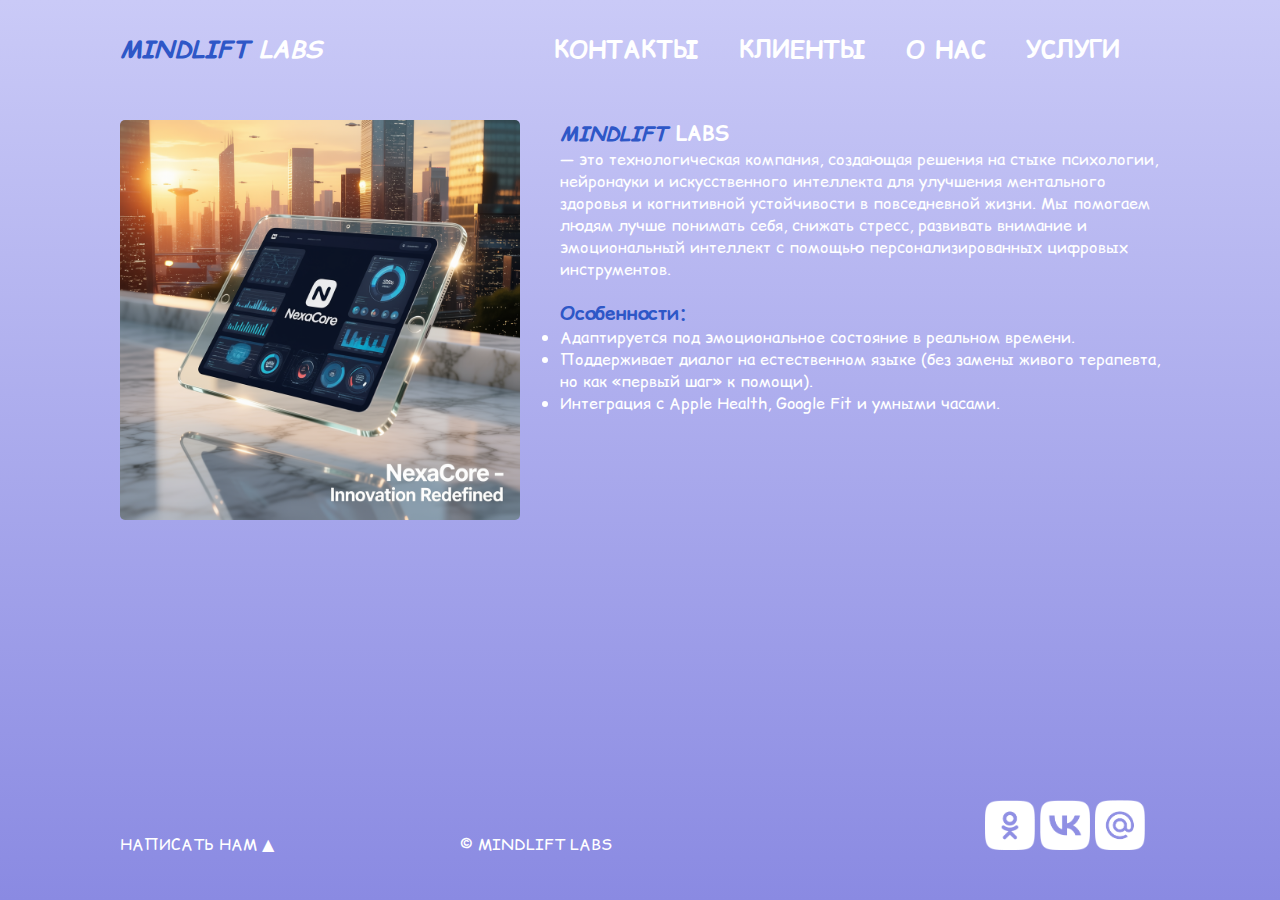
<file: index.html>
<!DOCTYPE html>
<html lang="ru">
<head>
    <link rel="preconnect" href="https://fonts.googleapis.com">
<link rel="preconnect" href="https://fonts.gstatic.com" crossorigin>
<link href="https://fonts.googleapis.com/css2?family=Comic+Relief:wght@400;700&display=swap" rel="stylesheet">
    <link rel="stylesheet" href="css/style.css">
    <meta charset="UTF-8">
    <meta name="viewport" content="width=device-width, initial-scale=1.0">
    <title>Главная</title>
</head>
<body>
    <div id="wrapper">
        <header class="clearfix">
                <a id=logo  href="index.html"> <i><span class="pink">MindLift </span>Labs</i></a>

        
       <div class="mainnav">
        <nav id="mainnav">
            <ul>
                <li ><a href="uslugi.html">Услуги</a></li>
                <li ><a href="onac.html">О нас</a></li>
                <li ><a href="klienti.html">Клиенты</a></li>
                <li ><a href="kontakti.html">Контакты</a></li>
            </ul>
            </nav>
        </div>    
           </header> 
           <main>
           <section class="bibibi">
             
            <img class= "main_img-float" src="img/1761117182.png" alt="картинка">
            <h1><span class="pink"><i>MindLift </i></span>Labs</h1>
            <p>— это технологическая компания, создающая решения на стыке психологии, нейронауки и искусственного интеллекта для улучшения ментального здоровья и когнитивной устойчивости в повседневной жизни. Мы помогаем людям лучше понимать себя, снижать стресс, развивать внимание и эмоциональный интеллект с помощью персонализированных цифровых инструментов.</p>
            <h3 class="osobenosti">Особенности:</h3>
            <ul>
                <li>Адаптируется под эмоциональное состояние в реальном времени. </li>
                <li>Поддерживает диалог на естественном языке (без замены живого терапевта, но как «первый шаг» к помощи). </li>
                <li>Интеграция с Apple Health, Google Fit и умными часами.</li>
            </ul>
        </section>
        </main>
    </div>
<footer>
    <p class="footer__block"><a href="form.html">Написать нам &#9650;</a></p>
    <p class="footer__block">&copy; MindLift Labs</p>
    <div class="footer_icons">
            <a target= "_blank" href="https://ok.ru/"><img class="footer_img" src="img/ok.png" alt=""></a>
            <a target= "_blank" href="https://vk.com/feed"><img class="footer_img" src="img/vk.png" alt="https://m.vk.com/"></a>
            <a target= "_blank" href="https://mail.ru/"><img class="footer_img" src="img/mailru.png" alt=""></a>
    </div>
</footer>
</body>

</html>
</file>
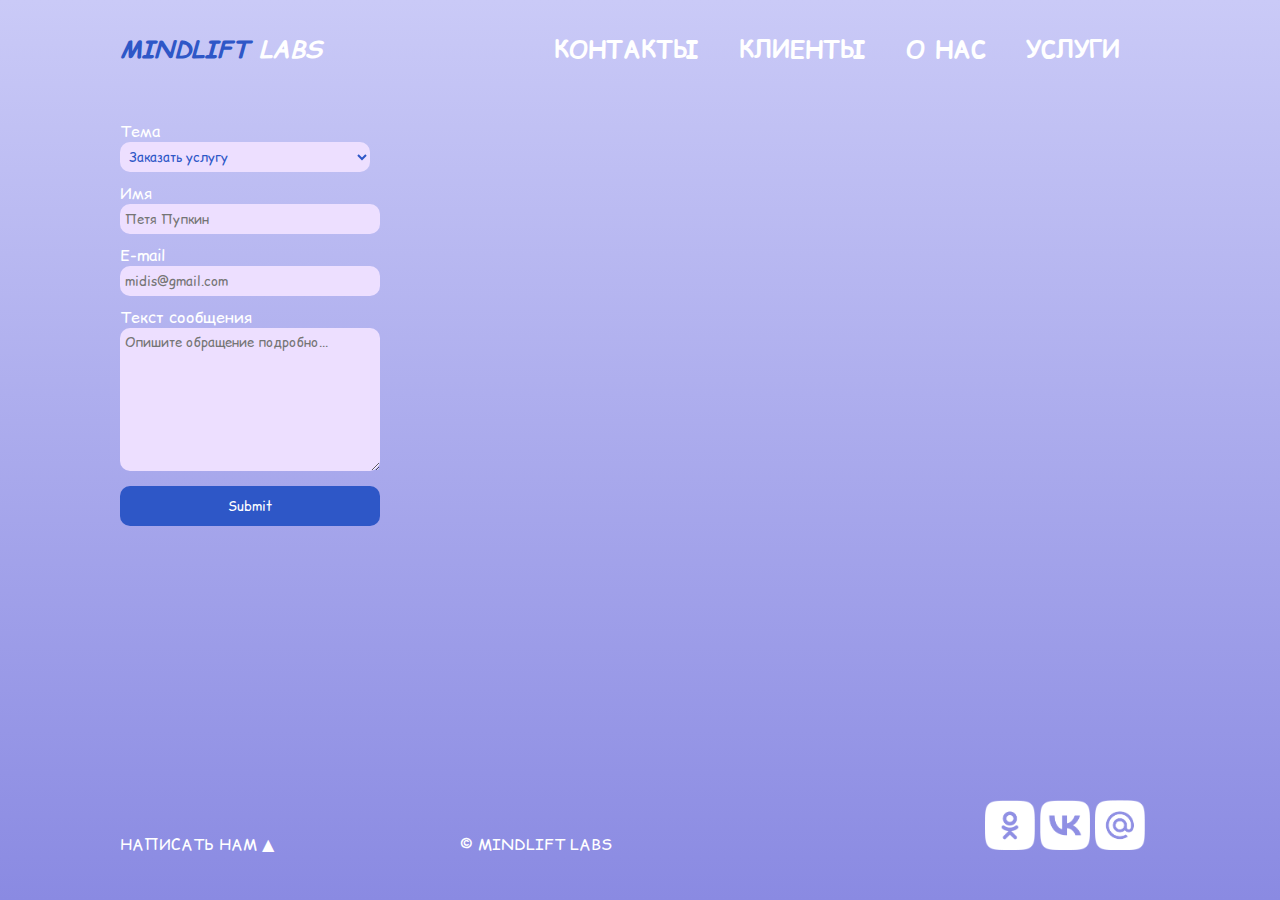
<file: form.html>
<!DOCTYPE html>
<html lang="ru">
<head>
    <link rel="preconnect" href="https://fonts.googleapis.com">
<link rel="preconnect" href="https://fonts.gstatic.com" crossorigin>
<link href="https://fonts.googleapis.com/css2?family=Comic+Relief:wght@400;700&display=swap" rel="stylesheet">
    <link rel="stylesheet" href="css/style.css">
    <meta charset="UTF-8">
    <meta name="viewport" content="width=device-width, initial-scale=1.0">
    <title>Форма</title>
</head>
<body>
    <div id="wrapper">
               <header class="clearfix">
                <a id=logo  href="index.html"><i><span class="pink">MindLift </span>Labs</i></a>

        
       <div class="mainnav">
        <nav id="mainnav">
            <ul>
                <li ><a href="uslugi.html">Услуги</a></li>
                <li ><a href="onac.html">О нас</a></li>
                <li ><a href="klienti.html">Клиенты</a></li>
                <li ><a href="kontakti.html">Контакты</a></li>
            </ul>
            </nav>
        </div>    
           </header>  
           <main>
            <form action="форма" id="contact-form">
              <div class="form_item">
                <label for="name">Тема</label><br>
                <select name="topic" id="topic">
                    <option value="1">Заказать услугу</option>
                    <option value="2">Оставить отзыв/замечание</option>
                    <option value="3">Предложить сотрудничество</option>
                    <option value="4">Другое</option>
                </select>
</div>  
             <div class="form_item"> 
                <label for="name">Имя</label><br> 
            <input required name="name" id="name" type="text" placeholder="Петя Пупкин">
</div>
<div class="form_item"> 
    <label for="E-mail">E-mail</label><br> 
<input required name="E-mail" id="E-mail" type="text" placeholder="midis@gmail.com">
</div>
<div class="form_item"> 
    <label for="textarea">Текст сообщения</label><br>
    <textarea required id="textarea" rows="7" placeholder="Опишите обращение подробно..."></textarea>
</div>
            <div>
            <input type="submit">
            </div>
           </form> 
           </main>
    </div>
<footer>
    <p class="footer__block"><a href="form.html">Написать нам &#9650;</a></p>
    <p class="footer__block">&copy; MindLift Labs</p>
    <div class="footer_icons">
            <a target= "_blank" href="https://ok.ru/"><img class="footer_img" src="img/ok.png" alt=""></a>
            <a target= "_blank" href="https://vk.com/feed"><img class="footer_img" src="img/vk.png" alt="https://m.vk.com/"></a>
            <a target= "_blank" href="https://mail.ru/"><img class="footer_img" src="img/mailru.png" alt=""></a>
    </div>
</footer>
</body>

</html>
</file>
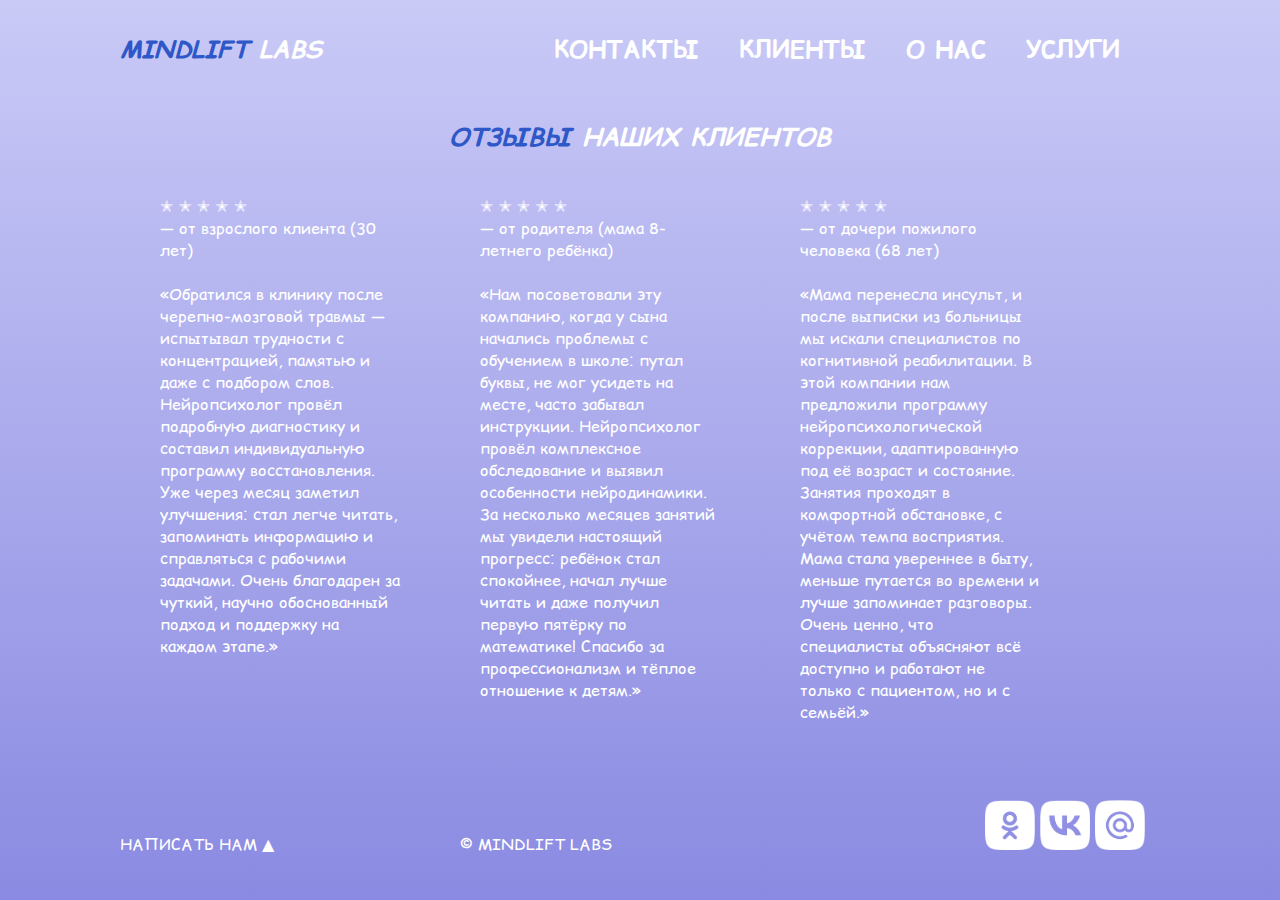
<file: klienti.html>
<!DOCTYPE html>
<html lang="ru">
<head>
    <link rel="preconnect" href="https://fonts.googleapis.com">
<link rel="preconnect" href="https://fonts.gstatic.com" crossorigin>
<link href="https://fonts.googleapis.com/css2?family=Comic+Relief:wght@400;700&display=swap" rel="stylesheet">
    <link rel="stylesheet" href="css/style.css">
    <meta charset="UTF-8">
    <meta name="viewport" content="width=device-width, initial-scale=1.0">
    <title>Клиенты</title>
</head>
<body>
    <div id="wrapper">
        <header class="clearfix">
                <a id=logo href="index.html"><i><span class="pink">MindLift </span>Labs</i></a>

            <div class="mainnav">
        <nav id="mainnav">
            <ul>
                <li ><a href="uslugi.html">Услуги</a></li>
                <li ><a href="Onac.html">О нас</a></li>
                <li ><a href="klienti.html">Клиенты</a></li>
                <li ><a href="kontakti.html">Контакты</a></li>
            </ul>
            </nav>
        </div>
</header>
        <main class="klienti">
            <h1 class="klienti"><i><span class="pink">Отзывы </span>наших клиентов</i></h1>
            <article class="services__item">
            <p class="klienti"> &#10029; &#10029; &#10029; &#10029; &#10029; <br>
                — от взрослого клиента (30 лет) <br><br>
                «Обратился в клинику после черепно-мозговой травмы — испытывал трудности с концентрацией, памятью и даже с подбором слов. Нейропсихолог провёл подробную диагностику и составил индивидуальную программу восстановления. Уже через месяц заметил улучшения: стал легче читать, запоминать информацию и справляться с рабочими задачами. Очень благодарен за чуткий, научно обоснованный подход и поддержку на каждом этапе.»</p>
</article>
<article class="services__item">
            <p class="klienti"> &#10029; &#10029; &#10029; &#10029; &#10029; <br>
                — от родителя (мама 8-летнего ребёнка) <br><br>
                «Нам посоветовали эту компанию, когда у сына начались проблемы с обучением в школе: путал буквы, не мог усидеть на месте, часто забывал инструкции. Нейропсихолог провёл комплексное обследование и выявил особенности нейродинамики. За несколько месяцев занятий мы увидели настоящий прогресс: ребёнок стал спокойнее, начал лучше читать и даже получил первую пятёрку по математике! Спасибо за профессионализм и тёплое отношение к детям.»</p>
</article>
<article class="services__item">
            <p class="klienti"> &#10029; &#10029; &#10029; &#10029; &#10029; <br>
                — от дочери пожилого человека (68 лет) <br><br>
                «Мама перенесла инсульт, и после выписки из больницы мы искали специалистов по когнитивной реабилитации. В этой компании нам предложили программу нейропсихологической коррекции, адаптированную под её возраст и состояние. Занятия проходят в комфортной обстановке, с учётом темпа восприятия. Мама стала увереннее в быту, меньше путается во времени и лучше запоминает разговоры. Очень ценно, что специалисты объясняют всё доступно и работают не только с пациентом, но и с семьёй.»</p>
   </article>
        </main>
    </div>
<footer>
    <p class="footer__block"><a href="form.html">Написать нам &#9650;</a></p>
    <p class="footer__block">&copy; MindLift Labs</p>
    <div class="footer_icons">
            <a target= "_blank" href="https://ok.ru/"><img class="footer_img" src="img/ok.png" alt=""></a>
            <a target= "_blank" href="https://vk.com/feed"><img class="footer_img" src="img/vk.png" alt="https://m.vk.com/"></a>
            <a target= "_blank" href="https://mail.ru/"><img class="footer_img" src="img/mailru.png" alt=""></a>
    </div>
</footer>
</body>
</file>
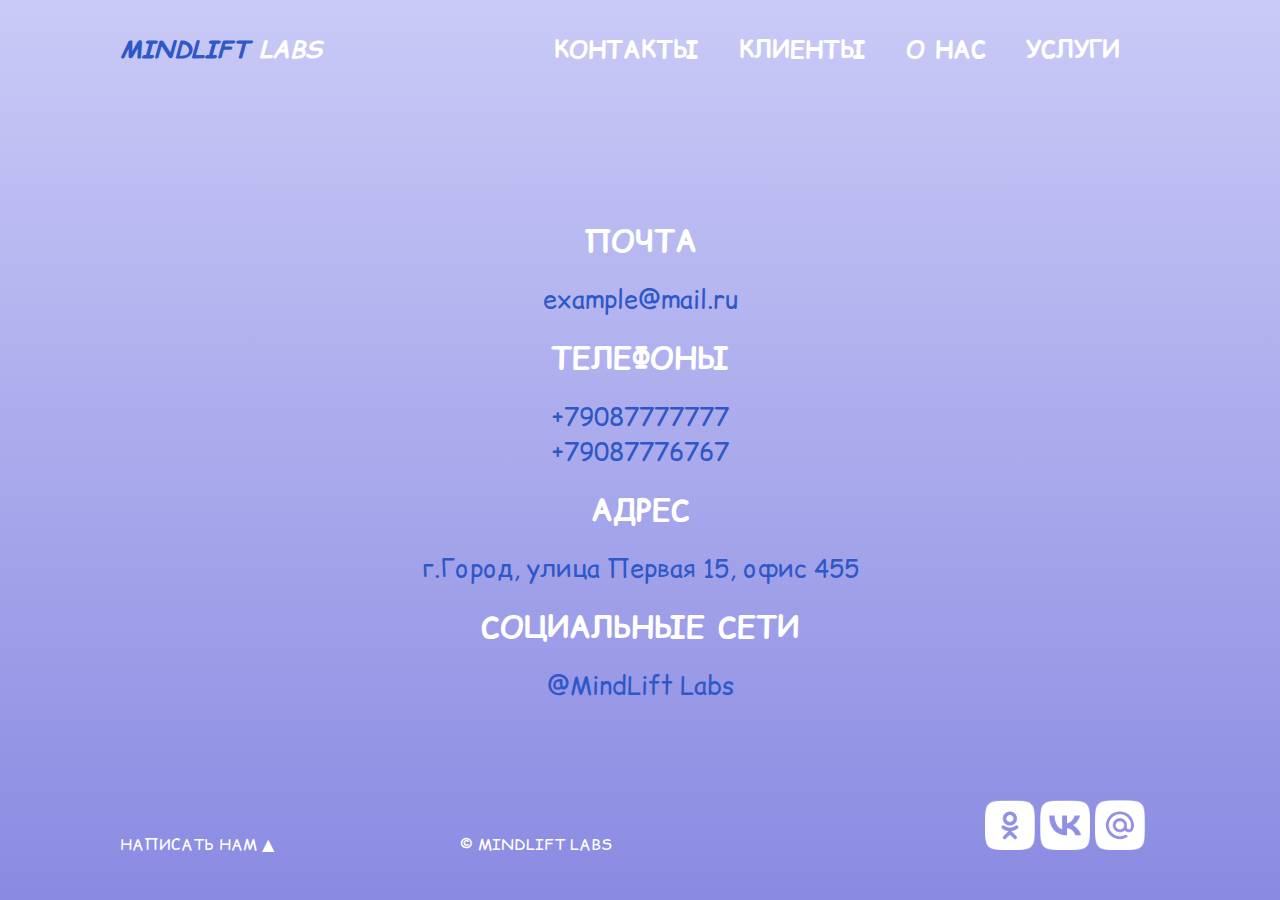
<file: kontakti.html>
<!DOCTYPE html>
<html lang="ru">
<head>
    <link rel="preconnect" href="https://fonts.googleapis.com">
<link rel="preconnect" href="https://fonts.gstatic.com" crossorigin>
<link href="https://fonts.googleapis.com/css2?family=Comic+Relief:wght@400;700&display=swap" rel="stylesheet">
    <link rel="stylesheet" href="css/style.css">
    <meta charset="UTF-8">
    <meta name="viewport" content="width=device-width, initial-scale=1.0">
    <title>Контакты</title>
</head>
<body>
    <div id="wrapper">
        <header class="clearfix">
                <a id=logo href="index.html"><i><span class="pink">MindLift </span>Labs</i></a>

                <div class="mainnav">
        <nav id="mainnav">
            <ul>
                <li ><a href="uslugi.html">Услуги</a></li>
                <li ><a href="onac.html">О нас</a></li>
                <li ><a href="klienti.html">Клиенты</a></li>
                <li ><a href="kontakti.html">Контакты</a></li>
            </ul>
            </nav>
        </div> 
   
</header>
        <main class="kontakti">
           <h2>Почта</h2>
           <p><span class="pink">example@mail.ru</span></p>
           <h2>Телефоны</h2>
           <p>
           <span class="pink"> +79087777777 <br>
            +79087776767</span>
           </p>
           <h2>Адрес</h2>
        <p><span class="pink">г.Город, улица Первая 15, офис 455</span></p>
        <h2>Социальные сети</h2>
        <p><span class="pink">@MindLift Labs</span></p>
        </main>
    </div>    
<footer>
    <p class="footer__block"><a href="form.html">Написать нам &#9650;</a></p>
    <p class="footer__block">&copy; MindLift Labs</p>
    <div class="footer_icons">
            <a target= "_blank" href="https://ok.ru/"><img class="footer_img" src="img/ok.png" alt=""></a>
            <a target= "_blank" href="https://vk.com/feed"><img class="footer_img" src="img/vk.png" alt="https://m.vk.com/"></a>
            <a target= "_blank" href="https://mail.ru/"><img class="footer_img" src="img/mailru.png" alt=""></a>
    </div>
</footer>
</body>

</html>
</file>
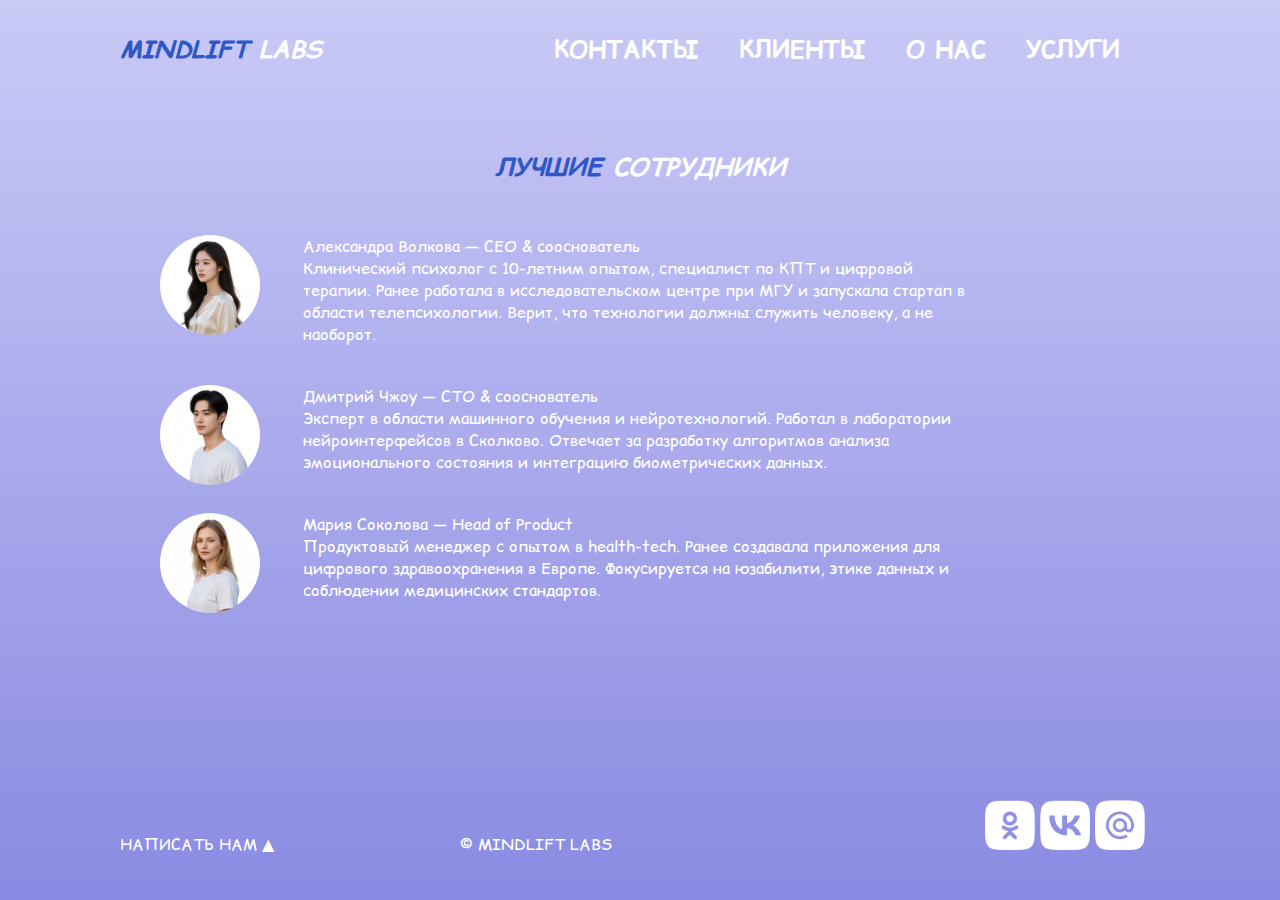
<file: onac.html>
<!DOCTYPE html>
<html lang="ru">
<head>
    <link rel="preconnect" href="https://fonts.googleapis.com">
<link rel="preconnect" href="https://fonts.gstatic.com" crossorigin>
<link href="https://fonts.googleapis.com/css2?family=Comic+Relief:wght@400;700&display=swap" rel="stylesheet">
    <link rel="stylesheet" href="css/style.css">
    <meta charset="UTF-8">
    <meta name="viewport" content="width=device-width, initial-scale=1.0">
    <title>О нас</title>
</head>
<body>
    <div id="wrapper">
        <header class="clearfix">
                <a id=logo href="index.html"><i><span class="pink">MindLift </span>Labs</i></a>

                <div class="mainnav">
        <nav id="mainnav">
            <ul>
                <li ><a href="uslugi.html">Услуги</a></li>
                <li ><a href="onac.html">О нас</a></li>
                <li ><a href="klienti.html">Клиенты</a></li>
                <li ><a href="kontakti.html">Контакты</a></li>
            </ul>
            </nav>
        </div>
</header>
        <main class="onac">
            <h1><span class="pink"><i>Лучшие</i></span><i> сотрудники</i></h1>
            <section>
                <img src="img/1761118666.png" alt="">
                <p>Александра Волкова — CEO & сооснователь <br>
                    Клинический психолог с 10-летним опытом, специалист по КПТ и цифровой терапии. Ранее работала в исследовательском центре при МГУ и запускала стартап в области телепсихологии. Верит, что технологии должны служить человеку, а не наоборот.</p>   
            </section>
            <section>
                    <img src="img/1761119308.png" alt="">
                    <p>Дмитрий Чжоу — CTO & сооснователь <br>
                        Эксперт в области машинного обучения и нейротехнологий. Работал в лаборатории нейроинтерфейсов в Сколково. Отвечает за разработку алгоритмов анализа эмоционального состояния и интеграцию биометрических данных.</p>
            </section>
            <section>
                    <img src="img/1761119530.png" alt="">
                    <p>Мария Соколова — Head of Product <br>
                        Продуктовый менеджер с опытом в health-tech. Ранее создавала приложения для цифрового здравоохранения в Европе. Фокусируется на юзабилити, этике данных и соблюдении медицинских стандартов.</p>
            </section>
        </main>
    </div>
<footer>
    <p class="footer__block"><a href="form.html">Написать нам &#9650;</a></p>
    <p class="footer__block">&copy; MindLift Labs</p>
    <div class="footer_icons">
            <a target= "_blank" href="https://ok.ru/"><img class="footer_img" src="img/ok.png" alt=""></a>
            <a target= "_blank" href="https://vk.com/feed"><img class="footer_img" src="img/vk.png" alt="https://m.vk.com/"></a>
            <a target= "_blank" href="https://mail.ru/"><img class="footer_img" src="img/mailru.png" alt=""></a>
    </div>
</footer>
</body>

</html>
</file>
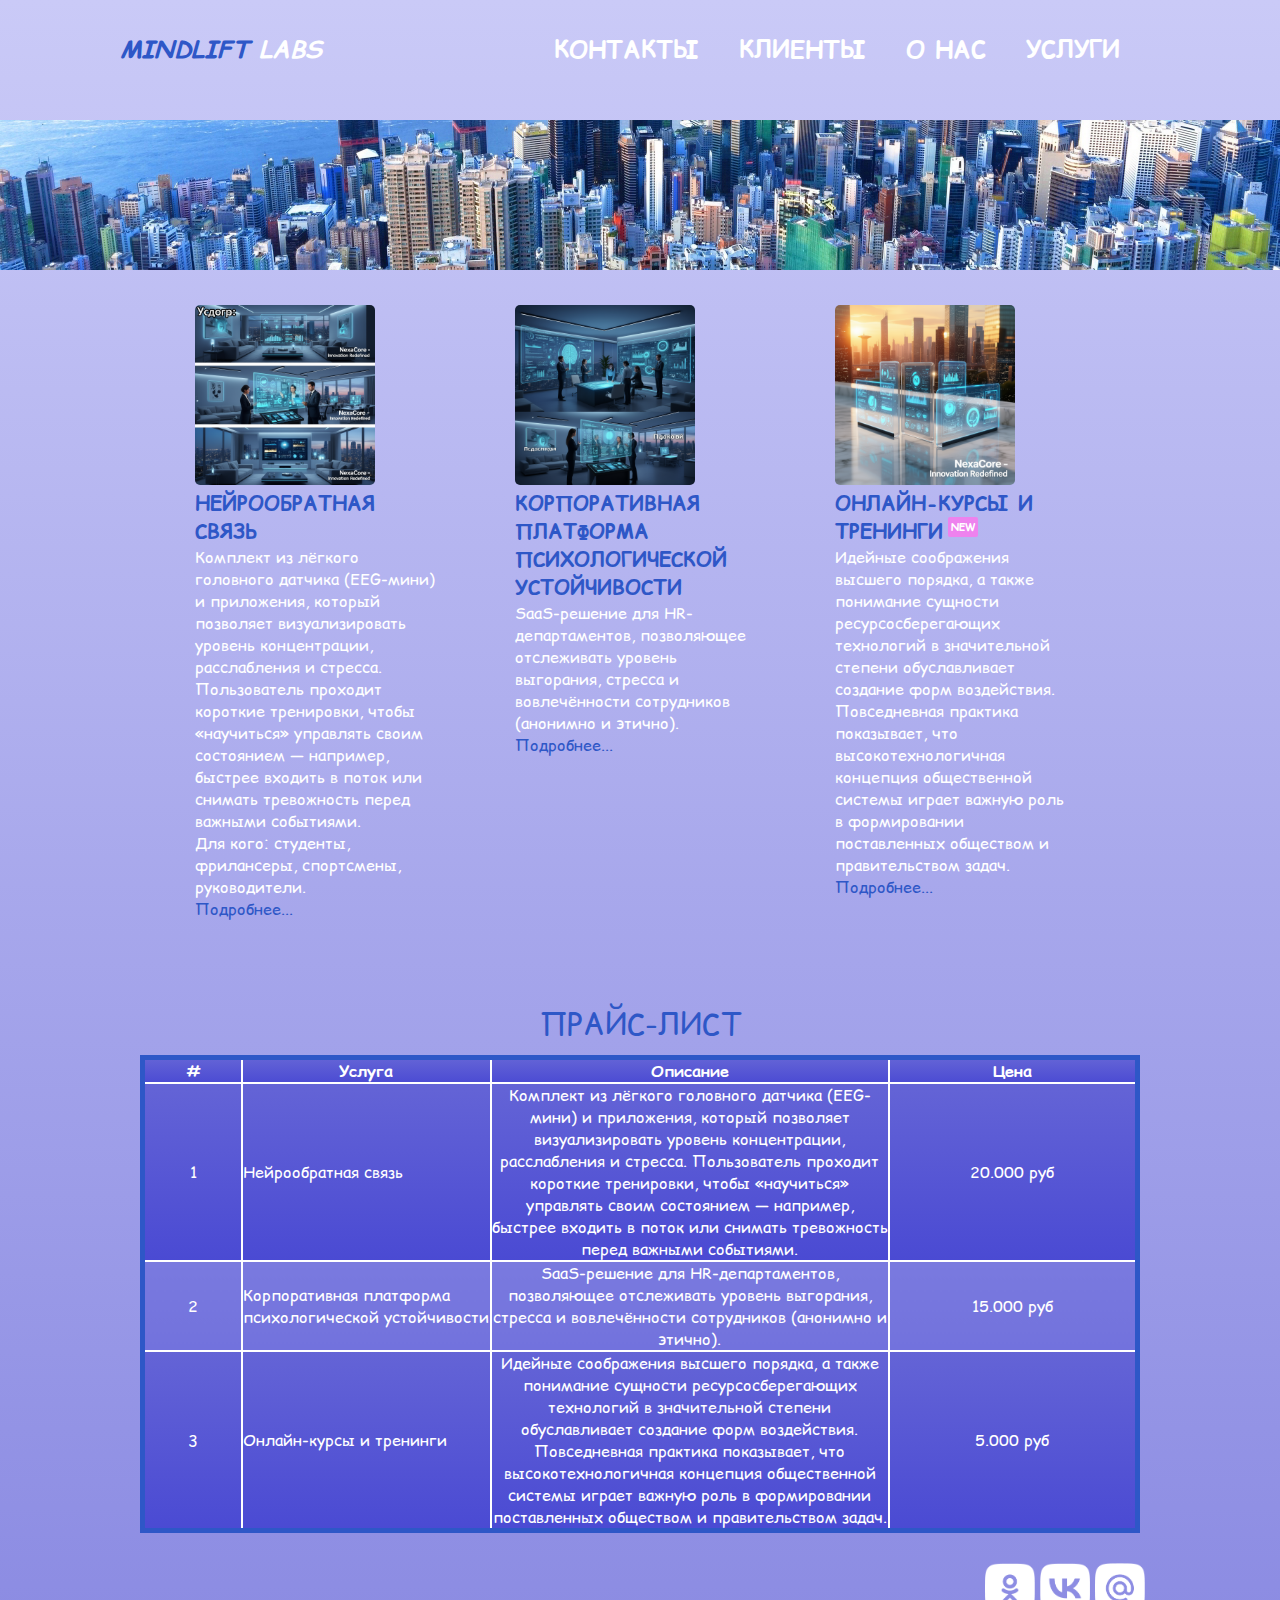
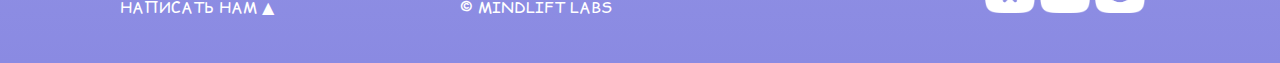
<file: uslugi.html>
<!DOCTYPE html>
<html lang="ru">
<head>
    <link rel="preconnect" href="https://fonts.googleapis.com">
<link rel="preconnect" href="https://fonts.gstatic.com" crossorigin>
<link href="https://fonts.googleapis.com/css2?family=Comic+Relief:wght@400;700&display=swap" rel="stylesheet">
    <link rel="stylesheet" href="css/style.css">
    <meta charset="UTF-8">
    <meta name="viewport" content="width=device-width, initial-scale=1.0">
    <title>Услуги</title>
</head>
<body>
    <div id="wrapper">
        <header class="clearfix">
                <a id=logo href="index.html"><i><span class="pink">MindLift </span>Labs</i></a>
                <div class="mainnav">
        <nav id="mainnav">
            <ul>
                <li ><a href="uslugi.html">Услуги</a></li>
                <li ><a href="Onac.html">О нас</a></li>
                <li ><a href="klienti.html">Клиенты</a></li>
                <li ><a href="kontakti.html">Контакты</a></li>
            </ul>
            </nav>
        </div>
        </header>
        <div id="panorama">
        </div>
        <main> 
            <section class= "services clearfix">
                <article class="services__item">
                    <img class="services__img" src="img/1761117670.png" alt="">
                    <h2><strong><span class="pink">Нейрообратная связь</span></strong></h2>
                    <p>Комплект из лёгкого головного датчика (EEG-мини) и приложения, который позволяет визуализировать уровень концентрации, расслабления и стресса. Пользователь проходит короткие тренировки, чтобы «научиться» управлять своим состоянием — например, быстрее входить в поток или снимать тревожность перед важными событиями.
                       <br> Для кого: студенты, фрилансеры, спортсмены, руководители.</p>
                    <p><a href=""><span class="pink">Подробнее...</span></a></p>
                </article>
                <article class="services__item">
                    <img class="services__img" src="img/1761118071.png" alt="">
                    <h2><strong><span class="pink"> Корпоративная платформа психологической устойчивости</span></strong></h2>
                    <p>SaaS-решение для HR-департаментов, позволяющее отслеживать уровень выгорания, стресса и вовлечённости сотрудников (анонимно и этично).</p>
                    <p><a href=""><span class="pink">Подробнее...</span></a></p>
                </article>
                <article class="services__item">
                    <img class="services__img" src="img/1761117390.png" alt="">
                    <h2 class="new"><strong><span class="pink">Онлайн-курсы и тренинги</span></strong></h2>
                    <p>Идейные соображения высшего порядка, а также понимание сущности ресурсосберегающих технологий в значительной степени обуславливает создание форм воздействия. Повседневная практика показывает, что высокотехнологичная концепция общественной системы играет важную роль в формировании поставленных обществом и правительством задач.</p>
                    <p><a href=""><span class="pink">Подробнее...</span></a></p>
                </article>
            </section>
            <h1 class = "h1-invisible">Услуги компании</h1>
            <section>
                <table class="price">
                    <caption class="tableh"><span class="pink">Прайс-лист</span></caption>
                    <thead>
                        <tr>
                            <th >#</th>
                            <th>Услуга</th>
                           <th >Описание</th>
                           <th >Цена</th>
                        </tr>
                    </thead>
                    <tbody>
                        <tr>
                           <td >1</td>
                            <td>Нейрообратная связь</td>
                            <td>Комплект из лёгкого головного датчика (EEG-мини) и приложения, который позволяет визуализировать уровень концентрации, расслабления и стресса. Пользователь проходит короткие тренировки, чтобы «научиться» управлять своим состоянием — например, быстрее входить в поток или снимать тревожность перед важными событиями.</td>
                            <td>20.000 руб</td>
                        </tr>
                        <tr>
                            <td>2</td>
                            <td>Корпоративная платформа психологической устойчивости</td>
                            <td>SaaS-решение для HR-департаментов, позволяющее отслеживать уровень выгорания, стресса и вовлечённости сотрудников (анонимно и этично).</td>
                            <td>15.000 руб</td>
                        </tr>
                        <tr>
                            <td>3</td>
                            <td>Онлайн-курсы и тренинги</td>
                            <td>Идейные соображения высшего порядка, а также понимание сущности ресурсосберегающих технологий в значительной степени обуславливает создание форм воздействия. Повседневная практика показывает, что высокотехнологичная концепция общественной системы играет важную роль в формировании поставленных обществом и правительством задач.</td>
                            <td>5.000 руб</td>
                        </tr>
                    </tbody>
                </table>
            </section>
        </main>
    </div>
<footer>
    <p class="footer__block"><a href="form.html">Написать нам &#9650;</a></p>
    <p class="footer__block">&copy; MindLift Labs</p>
    <div class="footer_icons">
            <a target= "_blank" href="https://ok.ru/"><img class="footer_img" src="img/ok.png" alt=""></a>
            <a target= "_blank" href="https://vk.com/feed"><img class="footer_img" src="img/vk.png" alt="https://m.vk.com/"></a>
            <a target= "_blank" href="https://mail.ru/"><img class="footer_img" src="img/mailru.png" alt=""></a>
    </div>
</footer>
</body>
</html>
</file>
<file: css/style.css>
.comic-relief-regular {
  font-family: "Comic Relief", system-ui;
  font-weight: 400;
  font-style: normal;
}

.comic-relief-bold {
  font-family: "Comic Relief", system-ui;
  font-weight: 700;
  font-style: normal;
}

* {
    margin:0;
    padding: 0;
}
html,body {
    height: 100%;
}
header, main, footer {
    border: black solid lpx;
}
#wrapper {
    min-height: 100%;
    height: auto !important;
    height: 100%;
    width: 100%;
    background-image: linear-gradient(rgb(202, 202, 247), rgb(138, 138, 226));
}
header {
    height: 120px;
}
main {
    padding-bottom: 100px;
}

body {
    color: white;
    font-family: "Comic Relief", system-ui;
}
header {
    margin: 0 auto;
    height: 120px;
    width: 1040px;
}
main {
    width: 1040px;
    margin: 0 auto;
    padding-bottom: 110px;
}
footer {
    margin: -100px auto 0;
    width: 1040px;
    height: 100px;
    position: relative;
}
.main_img-float {
    width: 400px;
    margin-right: 40px;
    float: left;
    border-radius: 5px;
}
#logo {
    text-transform: uppercase;
    text-decoration:none;
    color:#fff;
    font-weight: bold;
    line-height: 100px;
    font-size: 24px;
    float:left;
}
.pink {
    color: rgb(46, 87, 199);
}
.footer__block {
    display: inline-block;
    width: 335px;
    text-transform: uppercase;
}
.footer_icons {
    display: inline-block;
    text-align: right;
    width: 335px;
    margin-left: 10px;
}
.footer_img {
    width: 50px;
}
#panorama {
    width: 100%;
    height: 150px;
    background: url(../img/2.jpg) no-repeat center 70%;
    background-size: cover; 
}
.services__item {
    margin-left: 40px;
    margin-right: 40px;
    width: 240px;
    float: left
} 
.services__img{
    width: 180px;
    border-radius: 5px;
    box-shadow: inset;
}
.services {
    padding: 35px;
}
.clearfix::after {
    content: "";
    display: table;
    clear: both;
  }

.h1-invisible {
    visibility: hidden;
}

h1, h2 {
    text-transform: uppercase;
    font-weight: bold;
    font-size: 20px;
}

.red {
    color: red
}

#mainnav ul {
    list-style: none;
    margin: 0;
    padding-left: 0;
    text-align: center;
}

#mainnav li {
    display: inline;
}

#mainnav a {
    text-decoration: none;
}

#mainnav a:hover{
    text-decoration: underline;
}

#mainnav li.active a{
    font-weight: bold;
}

#mainnav a {
        text-transform: uppercase;
    text-decoration:none;
    color:#fff;
    font-weight: bold;
    line-height: 100px;
    font-size: 24px;
    float: right;
    margin-right: 40px;
    display: flex;
}

.kontakti {
    text-align: center;
    padding-top: 100px;
    margin: auto;
    padding: 100px;
}

.kontakti h2 {
    font-size: 30px;
    
}

.kontakti p {
    font-size: 25px;
    margin: 20px;
}


.klienti h1 {
    font-size: 25px;
    padding-bottom: 40px;
    text-align: center;
}

footer a {
    text-decoration: none;
    color: white;
}

.onac {
    text-align: center;
    padding-top: 100px;
    margin: auto;
    padding: 30px;
}

.onac section {
    margin: 40px;
}

.onac h1 {
    font-size: 25px;
    padding-bottom: 10px;
    text-align: center;
    margin-bottom: 20px;
}

.main_img-bib {
  padding: 15px;  
  border-radius: 25px;
  width: 400px;
}

.services a {
text-decoration: none;
}

.services a:hover{
    text-decoration: underline;
}

.new::after{
    content: "new";
    font-size: 10px;
    vertical-align: super;
    background-color: violet;
    border-radius: 2px;
    padding: 3px;
    margin-left: 5px;
}

.onac p {
    width: 674px;
    margin: 0 auto;
    text-align: left;
}

.onac img {
    width: 100px;
    border-radius: 200px;
    float: left;
}

.osobenosti {
    margin-top: 20px;
    color: rgb(46, 87, 199);

}

table {
    border: 5px solid rgb(46, 87, 199);
    border-collapse: collapse;
    background-image: linear-gradient(rgb(141, 141, 228), rgb(97, 97, 216));
    margin: 20px;
}

td, th {
    border: 2px solid white;
}

.price th:first-child{
    width: 10%;
}

.price th:nth-child(2), .price th:last-child{
    width: 25%;
}

.price td:nth-child(3){
    text-align: center;
}

.price td:nth-child(1){
    text-align: center;
}

.price td:nth-child(4){
    text-align: center;
}
.price tr:nth-child(1){
        background-image: linear-gradient(rgb(100, 100, 214), rgb(74, 74, 211));
}

.price tr:nth-child(3){
        background-image: linear-gradient(rgb(100, 100, 214), rgb(74, 74, 211));
}

.tableh {
    text-transform: uppercase;
    font-size: 30px;
    margin-bottom: 10px;
}

#contact-form input[type="text"]{
    height: 20px;
    width: 250px;
    padding: 5px;
    margin-bottom: 10px;
    border: 0px;
    background-color: #eddfff;
    border-radius: 10px;
    color: rgb(46, 87, 199);
    font-family:  "Comic Relief", system-ui;
}

#textarea {
    
    width: 250px;
    padding: 5px;
    margin-bottom: 10px;
    border: 0px;
    background-color: #eddfff;
    border-radius: 10px;
    font-family:  "Comic Relief", system-ui;
}

#topic {
    height: 30px;
    width: 250px;
    padding: 5px;
    margin-bottom: 10px;
    border: 0px;
    background-color: #eddfff;
    border-radius: 10px;
    color: rgb(46, 87, 199);
    font-family:  "Comic Relief", system-ui;
}

#contact-form input[type="submit"]{
    height: 40px;
    width: 260px;
    padding: 5px;
    margin-bottom: 10px;
    border: 0px;
    background-color: #eddfff;
    border-radius: 10px;
    color: white;
    font-family:  "Comic Relief", system-ui;
    background-color: rgb(46, 87, 199);
}

#contact-form input[type="submit"]:hover{
    height: 40px;
    width: 260px;
    padding: 5px;
    margin-bottom: 10px;
    border: 0px;
    background-color: #eddfff;
    border-radius: 10px;
    color: rgb(46, 87, 199);
    font-family:  "Comic Relief", system-ui;
}
</file>
